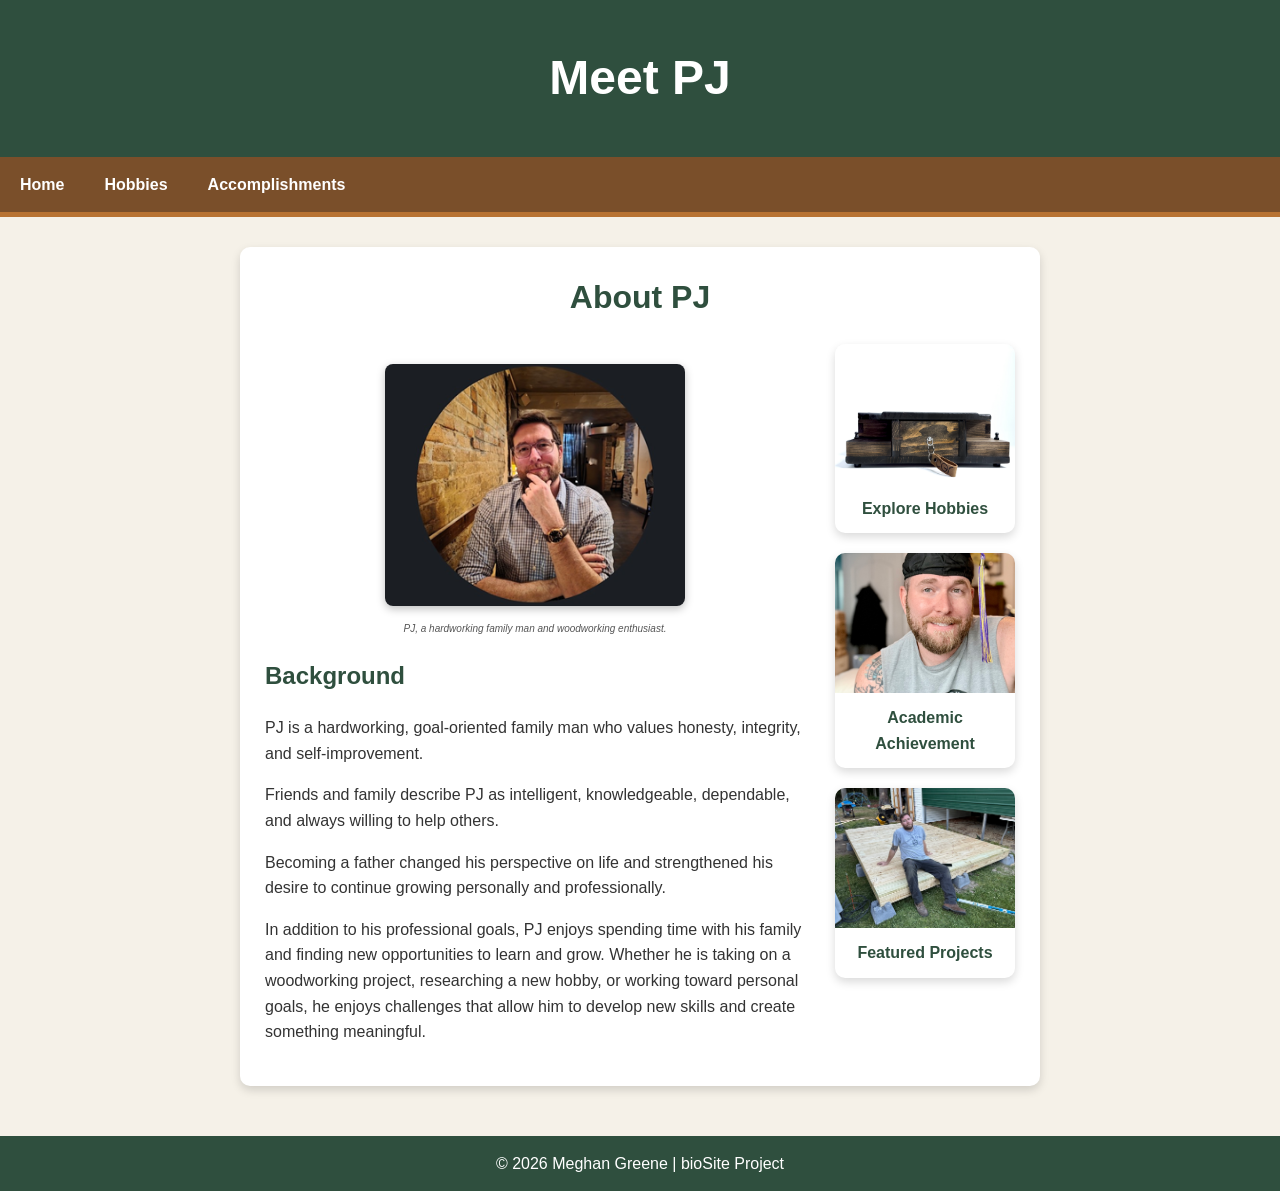
<file: index.html>
<!DOCTYPE html>

<!--Name: Meghan Greene
    Date: 10/25/2026
    Assignment: bioSite Home Page Updated 11/15/2026-->

<html lang="en">
<head>	<meta name="robots" content="nofollow">
	<meta name="description" content="Meghan_Greene's_CSD340_bioSite_Landing_Page">
	<meta name="keywords" content="HTML, CSS, CSD340">
	<meta name="author" content="Meghan_Greene">
	<meta charset="UTF-8">
	<meta name="viewport" content="width=device-width, initial-scale=1.0">
  	<link href="site.css" type="text/css" rel="stylesheet">
	<title>PJ BioSite | Home</title>
</head>
<body>
	
	<header><h1>Meet PJ</h1></header>
	
<div id="navbar">
    <a href="index.html">Home</a>
	<a href="hobbiespage.html">Hobbies</a>
	<a href="accomplishments.html">Accomplishments</a>
</div>
	
    <div id="container">
	<div class="card">
				<div class="card-title">
					About PJ
				</div>
		    
<div class="home-layout">

    <!-- Left Side -->

    <div class="main-content">

        <figure>
            <img src="PJportraitimage1.png"
                 class="medium"
                 alt="Portrait of PJ">

            <figcaption>
                PJ, a hardworking family man and woodworking enthusiast.
            </figcaption>
        </figure>

        <h2>Background</h2>

        <div class="bio-text">

            <p>
                PJ is a hardworking, goal-oriented family man who values honesty,
                integrity, and self-improvement.
            </p>

            <p>
                Friends and family describe PJ as intelligent, knowledgeable,
                dependable, and always willing to help others.
            </p>

            <p>
                Becoming a father changed his perspective on life and strengthened
                his desire to continue growing personally and professionally.
            </p>
			<p>
			    In addition to his professional goals, PJ enjoys spending time with
    			his family and finding new opportunities to learn and grow. Whether
    			he is taking on a woodworking project, researching a new hobby, or
   				working toward personal goals, he enjoys challenges that allow him
    			to develop new skills and create something meaningful.
			</p>
        </div>

    </div>

    <!-- Right Side -->

    <div class="quick-links">

        <a href="hobbiespage.html" class="feature-link">

            <img src="woodworkingproject.png"
                 alt="Woodworking projects">

            <span>Explore Hobbies</span>

        </a>

        <a href="accomplishments.html#achievement"
           class="feature-link">

            <img src="IMG_7300.jpeg"
                 alt="Project management degree">

            <span>Academic Achievement</span>

        </a>

        <a href="accomplishments.html#projects"
           class="feature-link">

            <img src="IMG_6036.jpeg"
                 alt="Construction project">

            <span>Featured Projects</span>

        </a>

    </div>

</div>
			



			</div>
		</div>
	<footer>
    <p>&copy; 2026 Meghan Greene | bioSite Project</p>
	</footer>
</body>
</html>
</file>
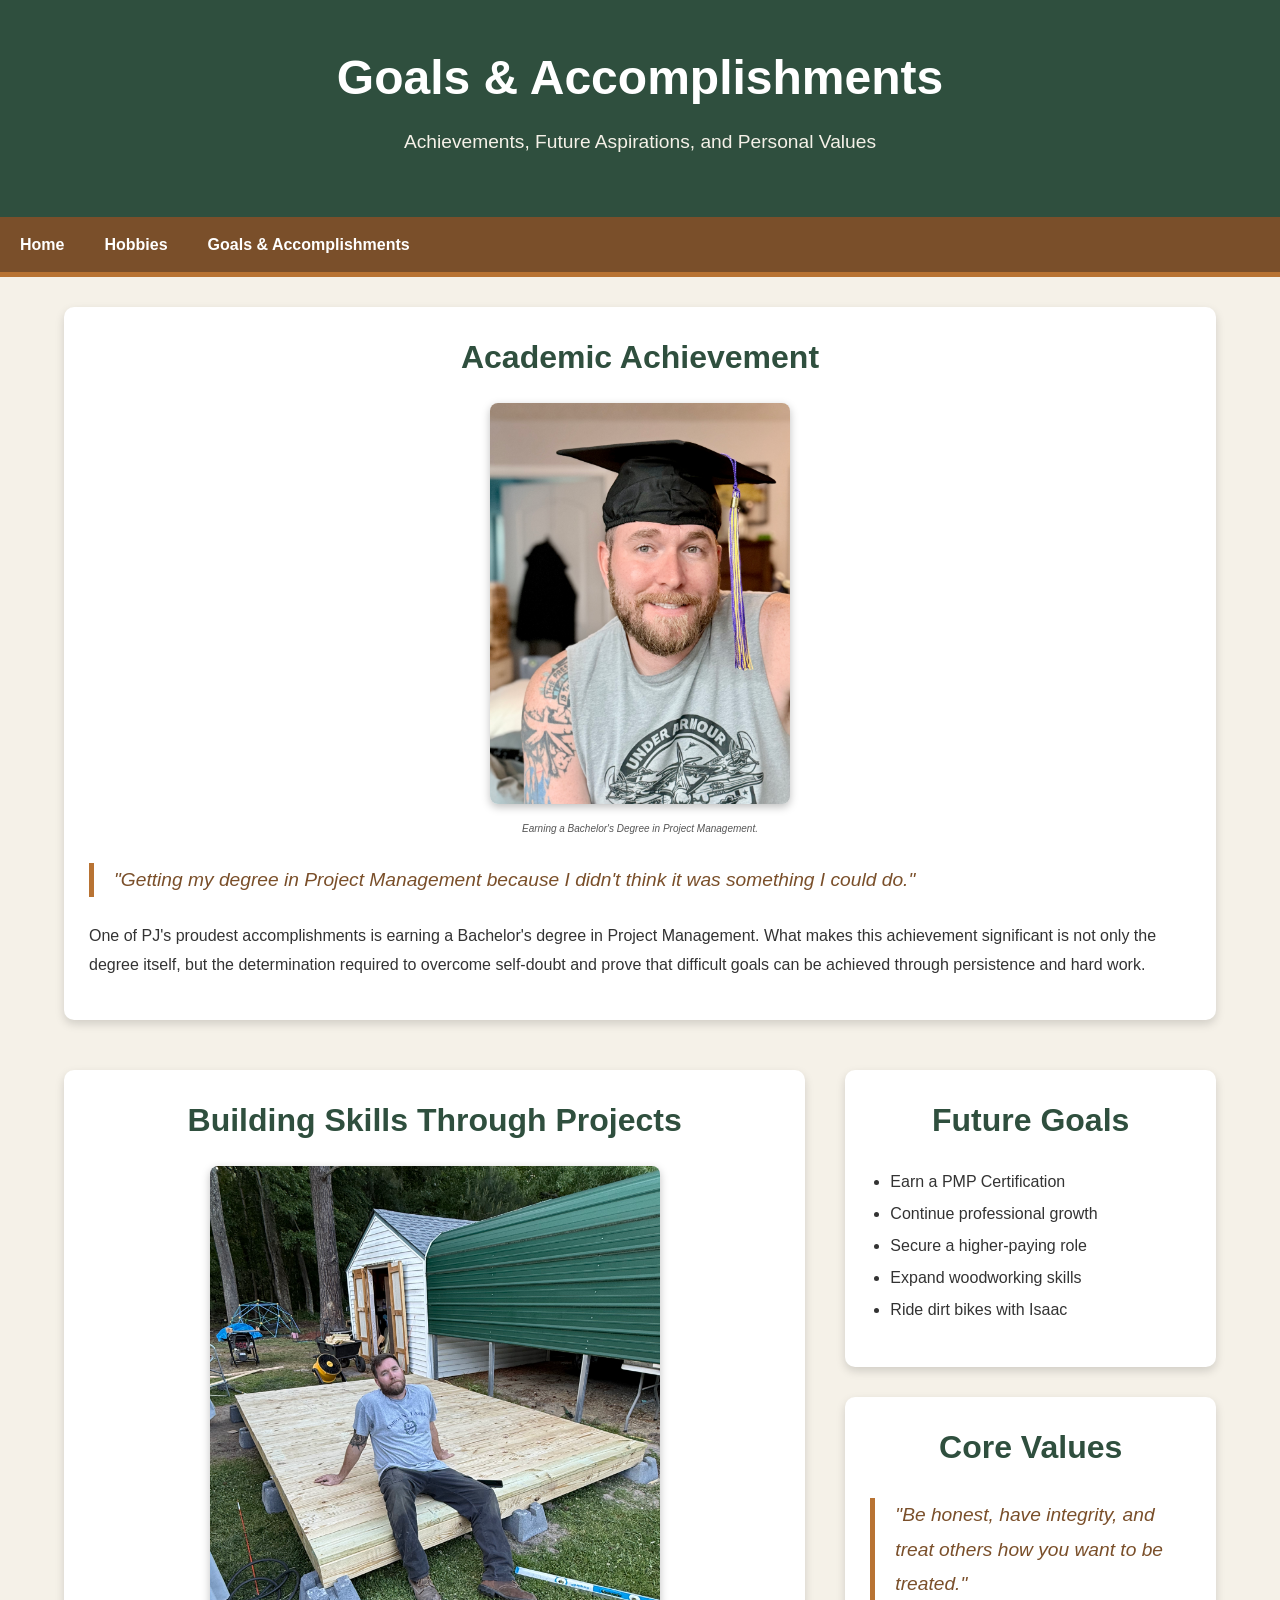
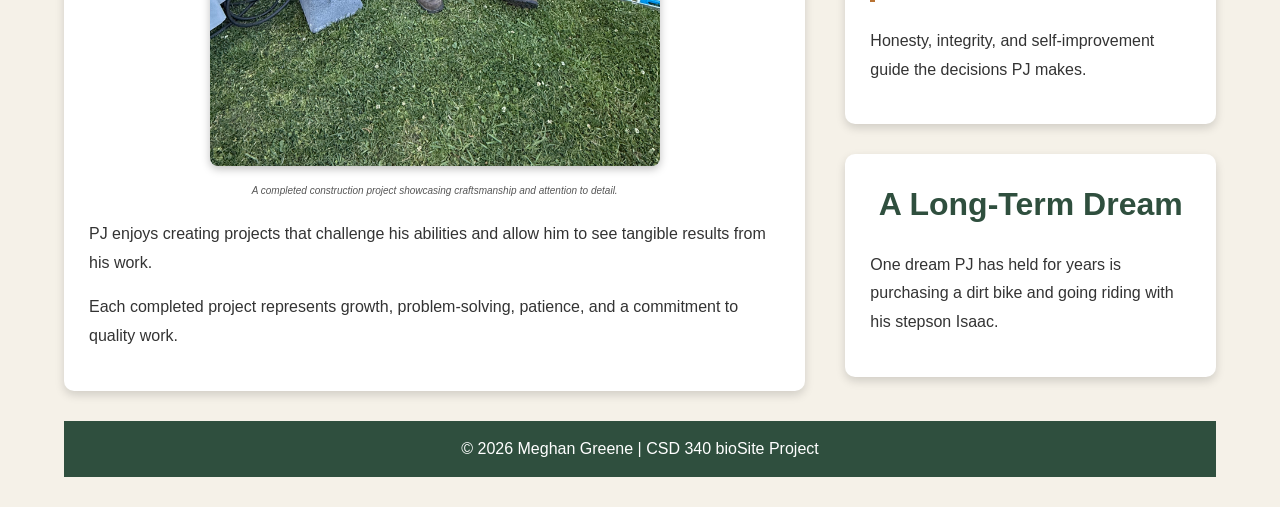
<file: accomplishments.html>
<!DOCTYPE html>

<!--
Meghan Greene
10/25/2026
bioSite Goals and Accomplishments Page
Updated: 11/15/2026
-->

<html lang="en">

<head>
    <meta charset="UTF-8">

    <meta name="description"
          content="Learn about PJ's accomplishments, future goals, and core values.">

    <meta name="keywords"
          content="Project Management, Accomplishments, Goals, BioSite, CSD340">

    <meta name="author"
          content="Meghan Greene">
    
    <meta name="viewport" content="width=device-width, initial-scale=1.0">

    <title>PJ BioSite | Goals & Accomplishments</title>

    <link href="site.css" rel="stylesheet">
</head>

<body>

    <header>
        <h1>Goals & Accomplishments</h1>
        <p class="tagline">
            Achievements, Future Aspirations, and Personal Values
        </p>
    </header>

    <div id="navbar">
        <a href="index.html">Home</a>
        <a href="hobbiespage.html">Hobbies</a>
        <a href="accomplishments.html">Goals & Accomplishments</a>
    </div>

    <div id="container">

<!-- Major Achievement Section -->

        <div class="card featured-card" id="achievement">


            <div class="card-title">
                Academic Achievement
            </div>

            <div class="card-content">

                <figure>
                    <img src="IMG_7300.jpeg"
                         class="medium"
                         alt="Graduation photo celebrating completion of a Project Management degree">

                    <figcaption>
                        Earning a Bachelor's Degree in Project Management.
                    </figcaption>
                </figure>

                <blockquote>
                    "Getting my degree in Project Management because I didn't think it was something I could do."
                </blockquote>

                <p>
                    One of PJ's proudest accomplishments is earning a Bachelor's
                    degree in Project Management. What makes this achievement
                    significant is not only the degree itself, but the determination
                    required to overcome self-doubt and prove that difficult goals
                    can be achieved through persistence and hard work.
                </p>

            </div>

        </div>



<!-- Left Side -->
<div class="card-grid">
  <div class="left-column">
    <div class="card" id="projects">

        <div class="card-title">
            Building Skills Through Projects
        </div>

        <div class="card-content">

            <figure>
                <img src="IMG_6036.jpeg"
                     class="medium"
                     alt="Completed deck construction project built by PJ">

                <figcaption>
                    A completed construction project showcasing craftsmanship and attention to detail.
                </figcaption>
            </figure>

            <p>
                PJ enjoys creating projects that challenge his abilities and allow him
                to see tangible results from his work.
            </p>

            <p>
                Each completed project represents growth, problem-solving,
                patience, and a commitment to quality work.
            </p>

        </div>

    </div>
  </div>
    <!-- Right Side -->

    <div class="right-column">

        <div class="card">

            <div class="card-title">
                Future Goals
            </div>

            <div class="card-content">

                <ul class="facts-list">
                    <li>Earn a PMP Certification</li>
                    <li>Continue professional growth</li>
                    <li>Secure a higher-paying role</li>
                    <li>Expand woodworking skills</li>
                    <li>Ride dirt bikes with Isaac</li>
                </ul>

            </div>

        </div>

        <div class="card">

            <div class="card-title">
                Core Values
            </div>

            <div class="card-content">

                <blockquote>
                    "Be honest, have integrity, and treat others how you want to be treated."
                </blockquote>

                <p>
                    Honesty, integrity, and self-improvement guide the decisions PJ makes.
                </p>

            </div>

        </div>

        <div class="card">

            <div class="card-title">
                A Long-Term Dream
            </div>

            <div class="card-content">

                <p>
                    One dream PJ has held for years is purchasing a dirt bike and
                    going riding with his stepson Isaac.
                </p>

            </div>

        </div>

    </div>

</div>

    <footer>
        <p>&copy; 2026 Meghan Greene | CSD 340 bioSite Project</p>
    </footer>

</body>

</html>
</file>
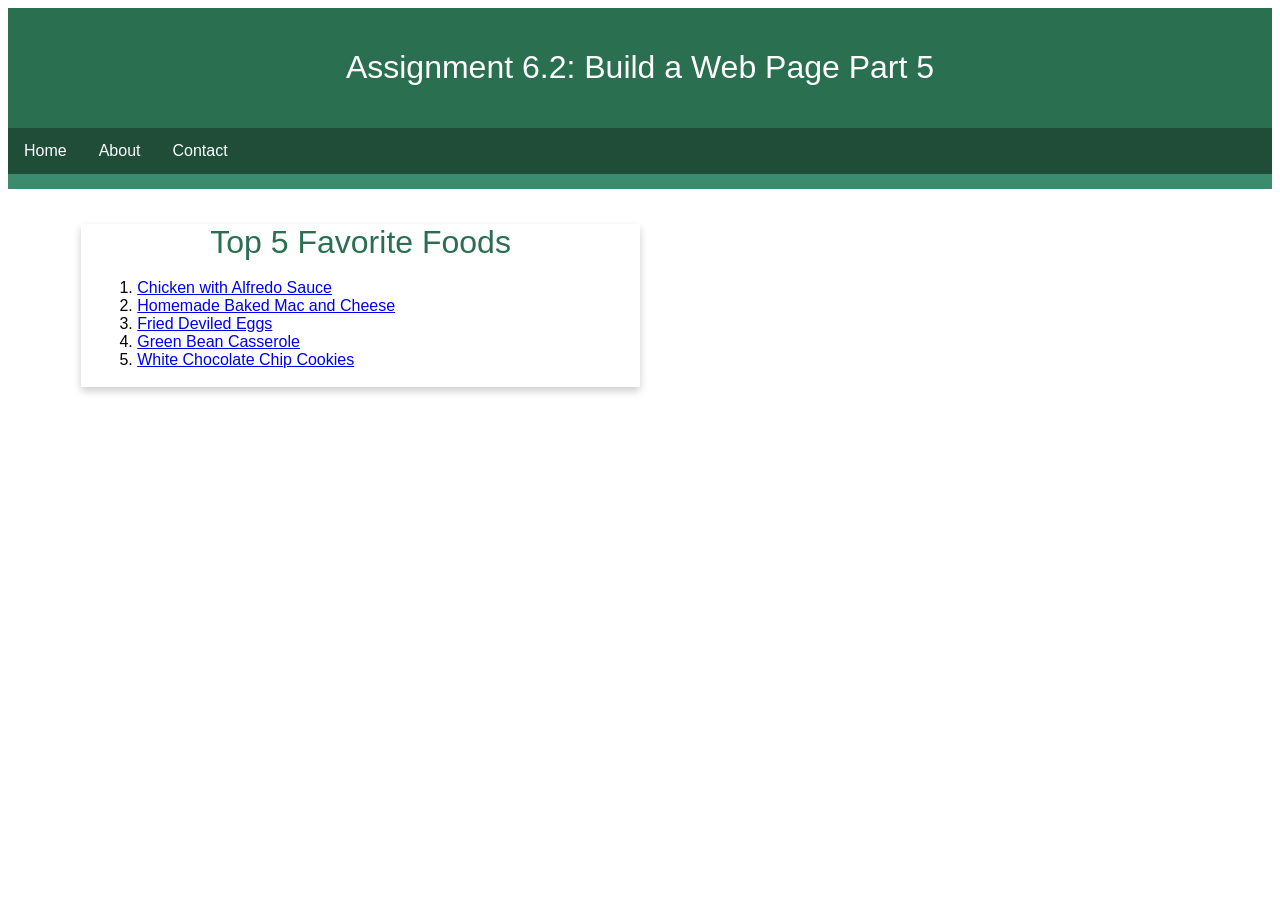
<file: Greene_Mod6_2.html>
<!-- Meghan Greene, October 18, 2026, Assignment 6.2 -->
<!DOCTYPE html>
<html lang="en">
<head>
    <meta charset="UTF-8">
    <title>CSD 340 Web Development with HTML and CSS</title>
    <link rel="stylesheet" href="Greene_Mod6_2.css">
</head>

<body>

<header>
    <h1>Assignment 6.2: Build a Web Page Part 5</h1>
</header>

<div id="navbar">
    <a href="#">Home</a>
    <a href="#">About</a>
    <a href="#">Contact</a>
</div>

<div id="container">
    <div class="card">
        <div class="card-title">Top 5 Favorite Foods</div>

        <div class="card-content">
            <ol>
                <li><a href="https://thesaltymarshmallow.com/best-homemade-alfredo-sauce/" target="_blank">Chicken with Alfredo Sauce</a></li>
                <li><a href="https://thesaltymarshmallow.com/baked-mac-and-cheese/" target="_blank">Homemade Baked Mac and Cheese</a></li>
                <li><a href="https://www.southernliving.com/recipes/fried-deviled-eggs" target="_blank">Fried Deviled Eggs</a></li>
                <li><a href="https://thestayathomechef.com/easy-green-bean-casserole/" target="_blank">Green Bean Casserole</a></li>
                <li><a href="https://preppykitchen.com/white-chocolate-chip-cookies/" target="_blank">White Chocolate Chip Cookies</a></li>
            </ol>
        </div>
    </div>
</div>

<footer>
	<a href="../index.html">Return to Landing Page</a>
</footer>

</body>
</html>
</file>
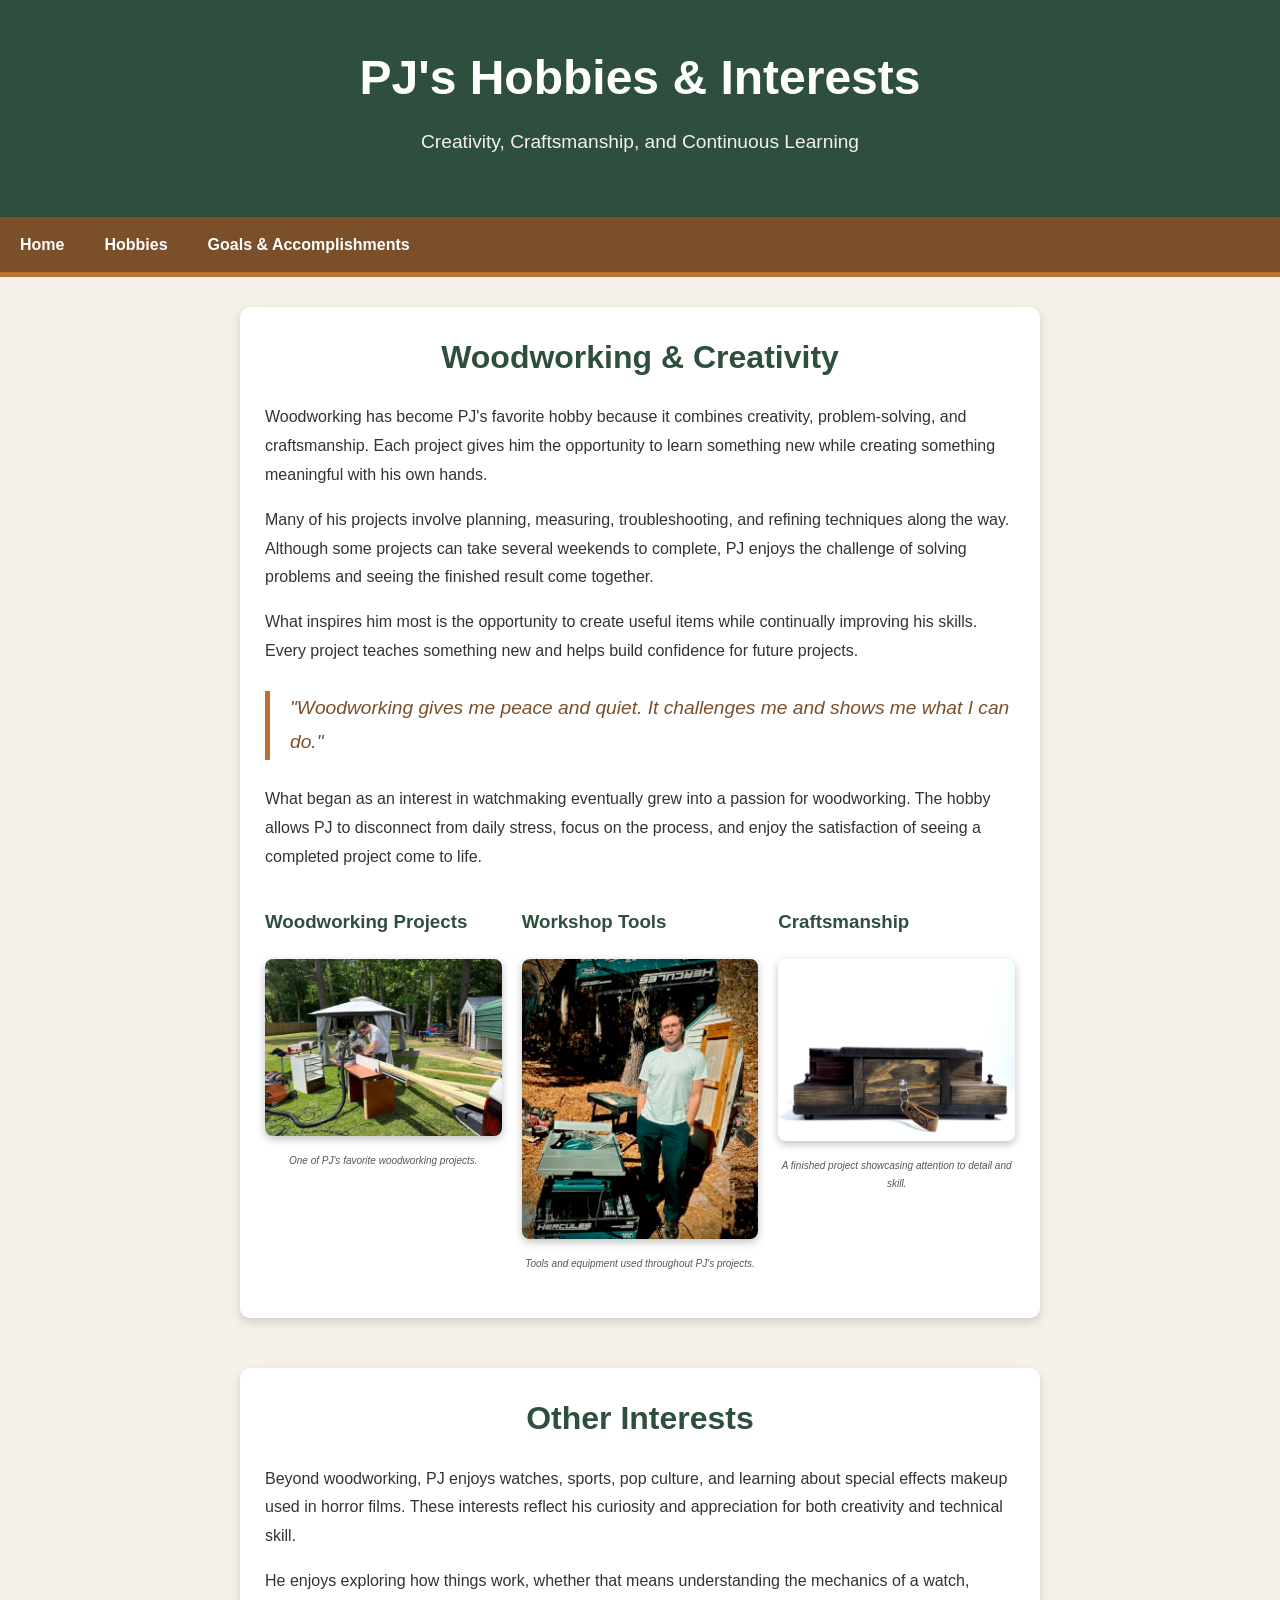
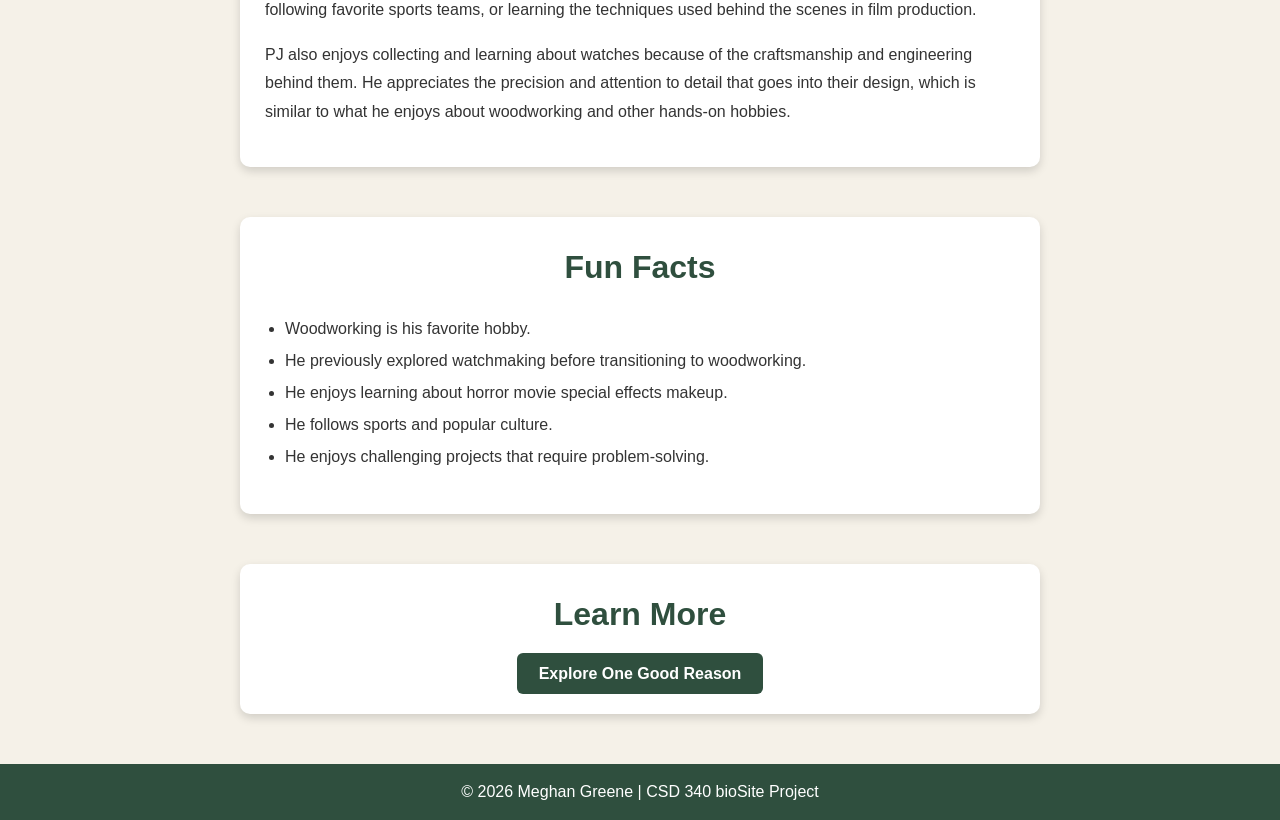
<file: hobbiespage.html>
<!DOCTYPE html>

<!--
Meghan Greene
10/25/2026
bioSite Hobbies Page
Updated: 11/15/2026
-->

<html lang="en">

<head>
    <meta charset="UTF-8">
    <meta name="description"
          content="Learn about PJ's hobbies, woodworking projects, creative interests, and personal passions.">
    <meta name="keywords"
          content="Woodworking, Hobbies, BioSite, CSD340, PJ">
    <meta name="author"
          content="Meghan Greene">
    <meta name="viewport" content="width=device-width, initial-scale=1.0">
    <title>PJ BioSite | Hobbies</title>
    <link href="site.css" rel="stylesheet">
</head>

<body>

    <header>
        <h1>PJ's Hobbies & Interests</h1>
        <p class="tagline">
            Creativity, Craftsmanship, and Continuous Learning
        </p>
    </header>

    <div id="navbar">
        <a href="index.html">Home</a>
        <a href="hobbiespage.html">Hobbies</a>
        <a href="accomplishments.html">Goals & Accomplishments</a>
    </div>

    <div id="container">

<!-- Main Hobby Section -->

        <div class="card">

            <div class="card-title">
                Woodworking & Creativity
            </div>

            <div class="card-content">

                <p>
                    Woodworking has become PJ's favorite hobby because it combines
                    creativity, problem-solving, and craftsmanship. Each project
                    gives him the opportunity to learn something new while creating
                    something meaningful with his own hands.
                <p>
                    Many of his projects involve planning, measuring, troubleshooting,
                    and refining techniques along the way. Although some projects can
                    take several weekends to complete, PJ enjoys the challenge of
                    solving problems and seeing the finished result come together.
                </p>

                <p>
                    What inspires him most is the opportunity to create useful items
                    while continually improving his skills. Every project teaches
                    something new and helps build confidence for future projects.
                </p>
                </p>

                <blockquote>
                    "Woodworking gives me peace and quiet. It challenges me and
                    shows me what I can do."
                </blockquote>

                <p>
                    What began as an interest in watchmaking eventually grew into
                    a passion for woodworking. The hobby allows PJ to disconnect
                    from daily stress, focus on the process, and enjoy the
                    satisfaction of seeing a completed project come to life.
                </p>

                <div class="gallery">

                    <div class="gallery-item">

                        <h3>Woodworking Projects</h3>

                        <figure>
                            <img src="IMG_6031.jpeg"
                                 class="medium"
                                 alt="Handcrafted woodworking project built by PJ">

                            <figcaption>
                                One of PJ's favorite woodworking projects.
                            </figcaption>
                        </figure>

                    </div>

                    <div class="gallery-item">

                        <h3>Workshop Tools</h3>

                        <figure>
                            <img src="PJWoodworkingEquipment1.png"
                                 class="medium"
                                 alt="Woodworking tools and workshop equipment">

                            <figcaption>
                                Tools and equipment used throughout PJ's projects.
                            </figcaption>
                        </figure>

                    </div>

                    <div class="gallery-item">

                        <h3>Craftsmanship</h3>

                        <figure>
                            <img src="woodworkingproject.png"
                                 class="medium"
                                 alt="Completed woodworking project showing craftsmanship">

                            <figcaption>
                                A finished project showcasing attention to detail and skill.
                            </figcaption>
                        </figure>

                    </div>

                </div>

            </div>

        </div>

<!-- Other Interests -->

        <div class="card">

            <div class="card-title">
                Other Interests
            </div>

            <div class="card-content">

                <p>
                    Beyond woodworking, PJ enjoys watches, sports, pop culture,
                    and learning about special effects makeup used in horror films.
                    These interests reflect his curiosity and appreciation for
                    both creativity and technical skill.
                </p>

                <p>
                    He enjoys exploring how things work, whether that means
                    understanding the mechanics of a watch, following favorite
                    sports teams, or learning the techniques used behind the
                    scenes in film production.
                </p>
                <p>
                    PJ also enjoys collecting and learning about watches because of the
                    craftsmanship and engineering behind them. He appreciates the
                    precision and attention to detail that goes into their design,
                    which is similar to what he enjoys about woodworking and other
                    hands-on hobbies.
                </p>
            </div>

        </div>

<!-- Fun Facts -->

        <div class="card">

            <div class="card-title">
                Fun Facts
            </div>

            <div class="card-content">

                <ul class="facts-list">
                    <li>Woodworking is his favorite hobby.</li>
                    <li>He previously explored watchmaking before transitioning to woodworking.</li>
                    <li>He enjoys learning about horror movie special effects makeup.</li>
                    <li>He follows sports and popular culture.</li>
                    <li>He enjoys challenging projects that require problem-solving.</li>
                </ul>

            </div>

        </div>

<!-- Family Business Link -->

        <div class="card">

            <div class="card-title">
                Learn More
            </div>

            <div class="card-content">

<div class="business-button-container">
    <a href="https://onegoodreasonllc.myshopify.com/"
       target="_blank"
       rel="noopener noreferrer"
       class="button">
        Explore One Good Reason
    </a>
</div>
                    </div>

            </div>

        </div>

    </div>

    <footer>
        <p>&copy; 2026 Meghan Greene | CSD 340 bioSite Project</p>
    </footer>

</body>

</html>
</file>
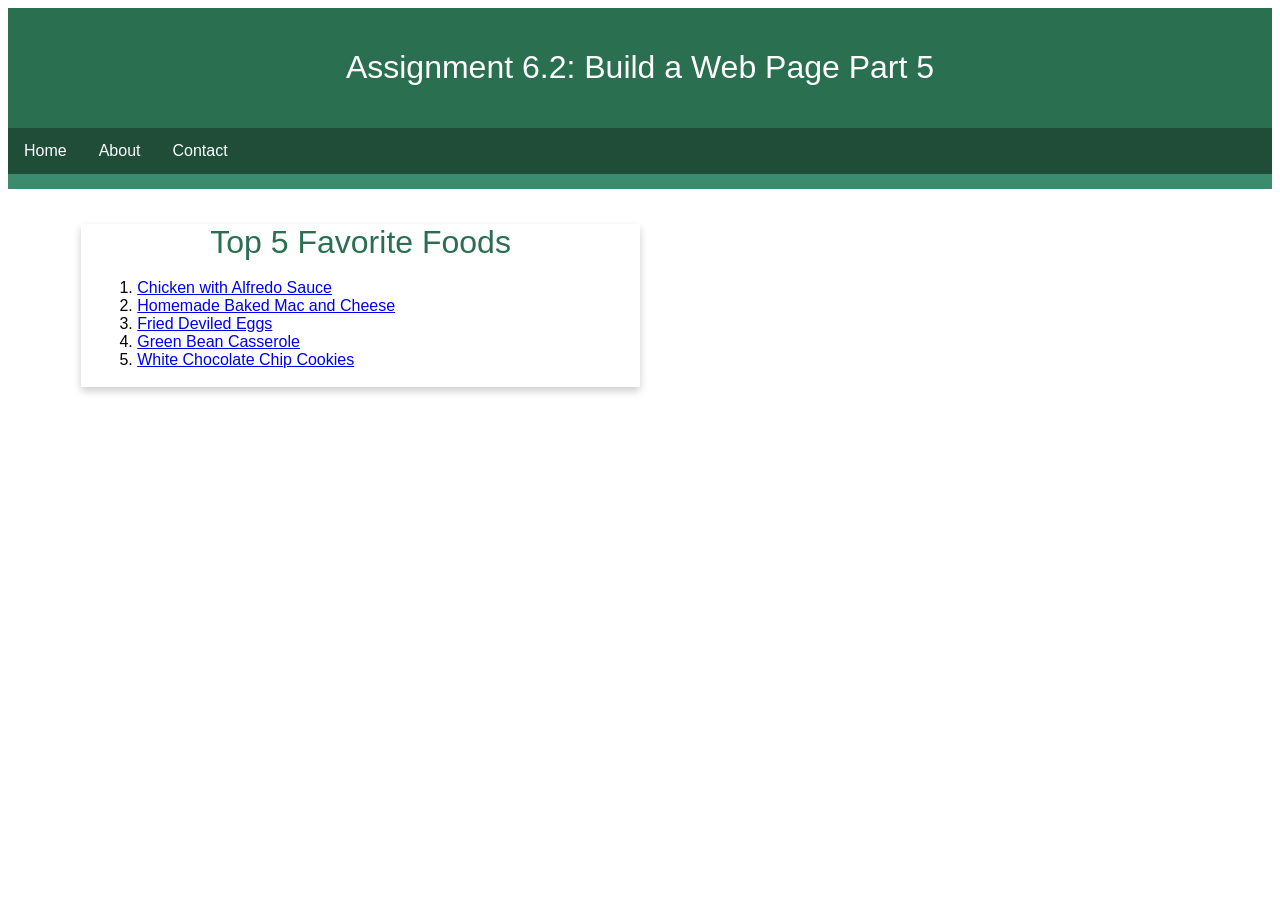
<file: Homepage.html>
<!-- Meghan Greene, October 18, 2026, Assignment bioSite Home Page-->
<!DOCTYPE html>
<html lang="en">
<head>
    <meta charset="UTF-8">
    <title>CSD 340 Web Development with HTML and CSS</title>
    <link rel="stylesheet" href="Greene_Mod6_2.css">
</head>

<body>

<header>
    <h1>Assignment 6.2: Build a Web Page Part 5</h1>
</header>

<div id="navbar">
    <a href="#">Home</a>
    <a href="#">About</a>
    <a href="#">Contact</a>
</div>

<div id="container">
    <div class="card">
        <div class="card-title">Top 5 Favorite Foods</div>

        <div class="card-content">
            <ol>
                <li><a href="https://thesaltymarshmallow.com/best-homemade-alfredo-sauce/" target="_blank">Chicken with Alfredo Sauce</a></li>
                <li><a href="https://thesaltymarshmallow.com/baked-mac-and-cheese/" target="_blank">Homemade Baked Mac and Cheese</a></li>
                <li><a href="https://www.southernliving.com/recipes/fried-deviled-eggs" target="_blank">Fried Deviled Eggs</a></li>
                <li><a href="https://thestayathomechef.com/easy-green-bean-casserole/" target="_blank">Green Bean Casserole</a></li>
                <li><a href="https://preppykitchen.com/white-chocolate-chip-cookies/" target="_blank">White Chocolate Chip Cookies</a></li>
            </ol>
        </div>
    </div>
</div>

<footer>
	<a href="../index.html">Return to Landing Page</a>
</footer>

</body>
</html>
</file>
<file: site.css>
/*
Meghan Greene
10/25/2026
bioSite Style Sheet 
Updated: 11/6/2026
*/

@import url('https://fonts.cdnfonts.com/css/aptos');

/*-----GLOBAL STYLES------*/

body {
    margin: 0;
    padding: 0;
    background-color: #F5F1E8;
    color: #333333;
    font-family: "Aptos", sans-serif;
    line-height: 1.6;
}

* {
    box-sizing: border-box;
}

/*----HEADER----*/

header {
    background-color: #2F4F3E;
    color: white;
    text-align: center;
    padding: 40px 20px;
}

header h1 {
    margin: 0;
    font-size: 3rem;
    font-family: "Aptos Display", sans-serif;
}

.tagline {
    margin-top: 10px;
    font-size: 1.2rem;
    color: #F5F1E8;
}

/*----NAVIGATION----*/

#navbar {
    background-color: #7A4F2A;
    border-bottom: 5px solid #B87333;
    overflow: hidden;
}

#navbar a {
    float: left;
    display: block;
    color: white;
    text-decoration: none;
    padding: 15px 20px;
    font-weight: bold;
    transition: background-color 0.3s ease;
}

#navbar a:hover {
    background-color: #2F4F3E;
}

/*----PAGE LAYOUT----*/

#container {
    width: 90%;
    max-width: 1200px;
    margin: 30px auto;
}

/*----CONTENT CARDS----*/

.card {
    background-color: white;
    border-radius: 10px;
    padding: 25px;
    box-shadow: 0 4px 10px rgba(0, 0, 0, 0.15);
    width: 100%;
}

.card-title {
    text-align: center;
    font-size: 2rem;
    font-weight: bold;
    color: #2F4F3E;
    margin-bottom: 20px;
}

.card-content {
    line-height: 1.8;
}

.card-content p {
    margin-bottom: 15px;
}
/*----GLOBAL PAGE CARDS----*/
#container > .card {
    max-width: 800px;
    margin: 0 auto 50px auto;
}
/*----HOME PAGE LAYOUT----*/

.home-layout {
    display: flex;
    gap: 30px;
    align-items: flex-start;
}

.main-content {
    flex: 3;
}

.quick-links {
    flex: 1;
    display: flex;
    flex-direction: column;
    gap: 20px;
}

/*----FEATURE CARDS----*/

.feature-link {
    text-decoration: none;
    background-color: white;
    border-radius: 10px;
    overflow: hidden;
    box-shadow: 0 4px 10px rgba(0,0,0,.15);
    transition: transform .3s ease;
}

.feature-link:hover {
    transform: translateY(-4px);
}

.feature-link img {
    width: 100%;
    height: 140px;
    object-fit: cover;
    display: block;
}

.feature-link span {
    display: block;
    padding: 12px;
    text-align: center;
    font-weight: bold;
    color: #2F4F3E;
}
/*----ACCOMPLISHMENTS PAGE GRID----*/

.card-grid {
    display: flex;
    gap: 40px;
    align-items: flex-start;
}

.left-column {
    flex: 2;
}

.right-column {
    flex: 1;
    display: flex;
    flex-direction: column;
    gap: 30px;
}

.left-column .card,
.right-column .card {
    margin: 0;
    max-width: 100%;
}

/*----ACCOMPLISHMENTS PAGE IMAGES----*/

.left-column img.medium {
    width: 100%;
    max-width: 450px;
    height: auto;
}

.right-column img.medium {
    width: 100%;
    max-width: 250px;
    height: auto;
}

/*----FEATURED CARD----*/

.featured-card {
    max-width: 100% !important;
    margin-bottom: 50px !important;
}

/*----HEADINGS----*/

h2,
h3,
h4 {
    color: #2F4F3E;
    font-family: "Aptos Display", sans-serif;
}
/*----BIO TEXT----*/
.bio-text {
    max-width: 750px;
    margin: 0 auto;
    text-align: left;
}
/*----QUOTE----*/

blockquote {
    border-left: 5px solid #B87333;
    padding-left: 20px;
    margin: 25px 0;
    font-size: 1.2rem;
    font-style: italic;
    color: #7A4F2A;
}

/*----IMAGES----*/

figure {
    text-align: center;
    margin: 20px 0;
    font-size: 10px;
    font-style: italic;
}

img.medium {
    width: 300px;
    max-width: 100%;
    height: auto;
    border-radius: 8px;
    box-shadow: 0 3px 8px rgba(0, 0, 0, 0.25);
    transition: transform 0.3s ease;
}

img.medium:hover {
    transform: scale(1.03);
}

figcaption {
    margin-top: 10px;
    font-style: italic;
    color: #555555;
}

#image-box-1,
#image-box-2,
#image-box-3 {
    text-align: center;
    margin: 20px auto;
}

/*----LINKS----*/

a {
    color: #2F4F3E;
}

a:hover {
    color: #B87333;
}

/*----FACTS----*/

.facts-list {
    padding-left: 20px;
    line-height: 2;
}

/*----BUTTONS----*/

.button-container {
    display: flex;
    justify-content: center;
    gap: 20px;
    flex-wrap: wrap;
}

.button {
    background-color: #2F4F3E;
    color: white;
    text-decoration: none;
    padding: 12px 22px;
    border-radius: 6px;
    font-weight: bold;
    transition: all 0.3s ease;
}

.button:hover {
    background-color: #B87333;
    color: white;
}
/*----BUSINESS BUTTON----*/
.business-button-container {
    text-align: center;
    margin-top: 20px;
}

.business-button {
    display: inline-block;
    background-color: #B87333;
    color: white;
    text-decoration: none;
    padding: 14px 28px;
    border-radius: 6px;
    font-weight: bold;
    transition: all 0.3s ease;
}

.business-button:hover {
    background-color: #2F4F3E;
    color: white;
    transform: translateY(-2px);
}
/*----HOBBIES GALLERY----*/

.gallery {
    display: grid;
    grid-template-columns: repeat(3, 1fr);
    gap: 20px;
}

/*----FOOTER----*/

footer {
    background-color: #2F4F3E;
    color: white;
    text-align: center;
    padding: 15px;
    margin-top: 30px;
}

footer p {
    margin: 0;
}

/*----TABLET VIEW----*/

@media screen and (max-width: 768px) {


    .card-grid {
        flex-direction: column;
    }

    .left-column,
    .right-column {
        width: 100%;
    }

    .right-column {
        gap: 20px;
    }
    
    header h1 {
        font-size: 2.2rem;
    }

    .gallery {
        grid-template-columns: repeat(2, 1fr);
    }

    #navbar a {
        float: none;
        display: block;
        text-align: center;
    }

    .button-container {
        flex-direction: column;
        align-items: center;
    }
    .card-grid {
        grid-template-columns: 1fr;
    }
}

/*----MOBILE VIEW----*/

@media screen and (max-width: 480px) {


    .card-grid {
        flex-direction: column;
    }

    .left-column,
    .right-column {
        width: 100%;
    }

    .right-column {
        gap: 20px;
    }

    header {
        padding: 25px 15px;
    }

    header h1 {
        font-size: 1.8rem;
    }

    .tagline {
        font-size: 1rem;
    }

    .gallery {
        grid-template-columns: 1fr;
    }

    img.medium {
        width: 100%;
    }

    .card {
        padding: 15px;
    }

    .card-title {
        font-size: 1.5rem;
    }

    blockquote {
        font-size: 1rem;
    }
}
</file>
<file: Greene_Mod6_2.css>
/* Meghan Greene, October 18, 2026, Assignment bioSite Home Page style sheet */
@import url("https://fonts.cdnfonts.com/css/aptos");

header {
    background-color: #2a6f4f;
    color: white;
    padding: 20px;
    text-align: center;
}

header {
    font-family: "Aptos Display", sans-serif;
}

body, p, a, li {
    font-family: "Aptos", sans-serif;
}

h1, h2, h3 {
    font-family: "Aptos Display", sans-serif;
}

h1 {
    font-weight: 400;
}

#navbar {
    overflow: hidden;
    background-color: #1f4d38;
    border-bottom: 15px solid #3b8c6e;
}

#navbar a {
    float: left;
    display: block;
    color: white;
    text-align: center;
    padding: 14px 16px;
    text-decoration: none;
}

#navbar a:hover {
    background-color: #3b8c6e;
    color: white;
}

#container {
    margin-top: 2%;
    margin-left: 5%;
    margin-right: 5%;
    padding: 10px;
}

.card {
    box-shadow: 0 4px 8px 0 rgba(0,0,0,0.2);
    transition: 0.3s;
    width: 50%;
}

.card:hover {
    box-shadow: 0 8px 16px 0 rgba(0,0,0,0.2);
}

.card-title {
    text-align: center;
    font-size: 2em;
    color: #2a6f4f;
    font-weight: 400;
}

.card-content {
    padding: 2px 16px;
}

footer {
    background-color: #2a6f4f;
    bottom: 0;
    width: 100%;
}

footer p {
    color: white;
    font-weight: 400;
    float: right;
    padding-right: 10px;
    font-style: italic;
}

footer a {
    text-decoration: none;
    color: white;
    float: right;
}

footer a:hover {
    text-decoration: underline;
}
</file>
